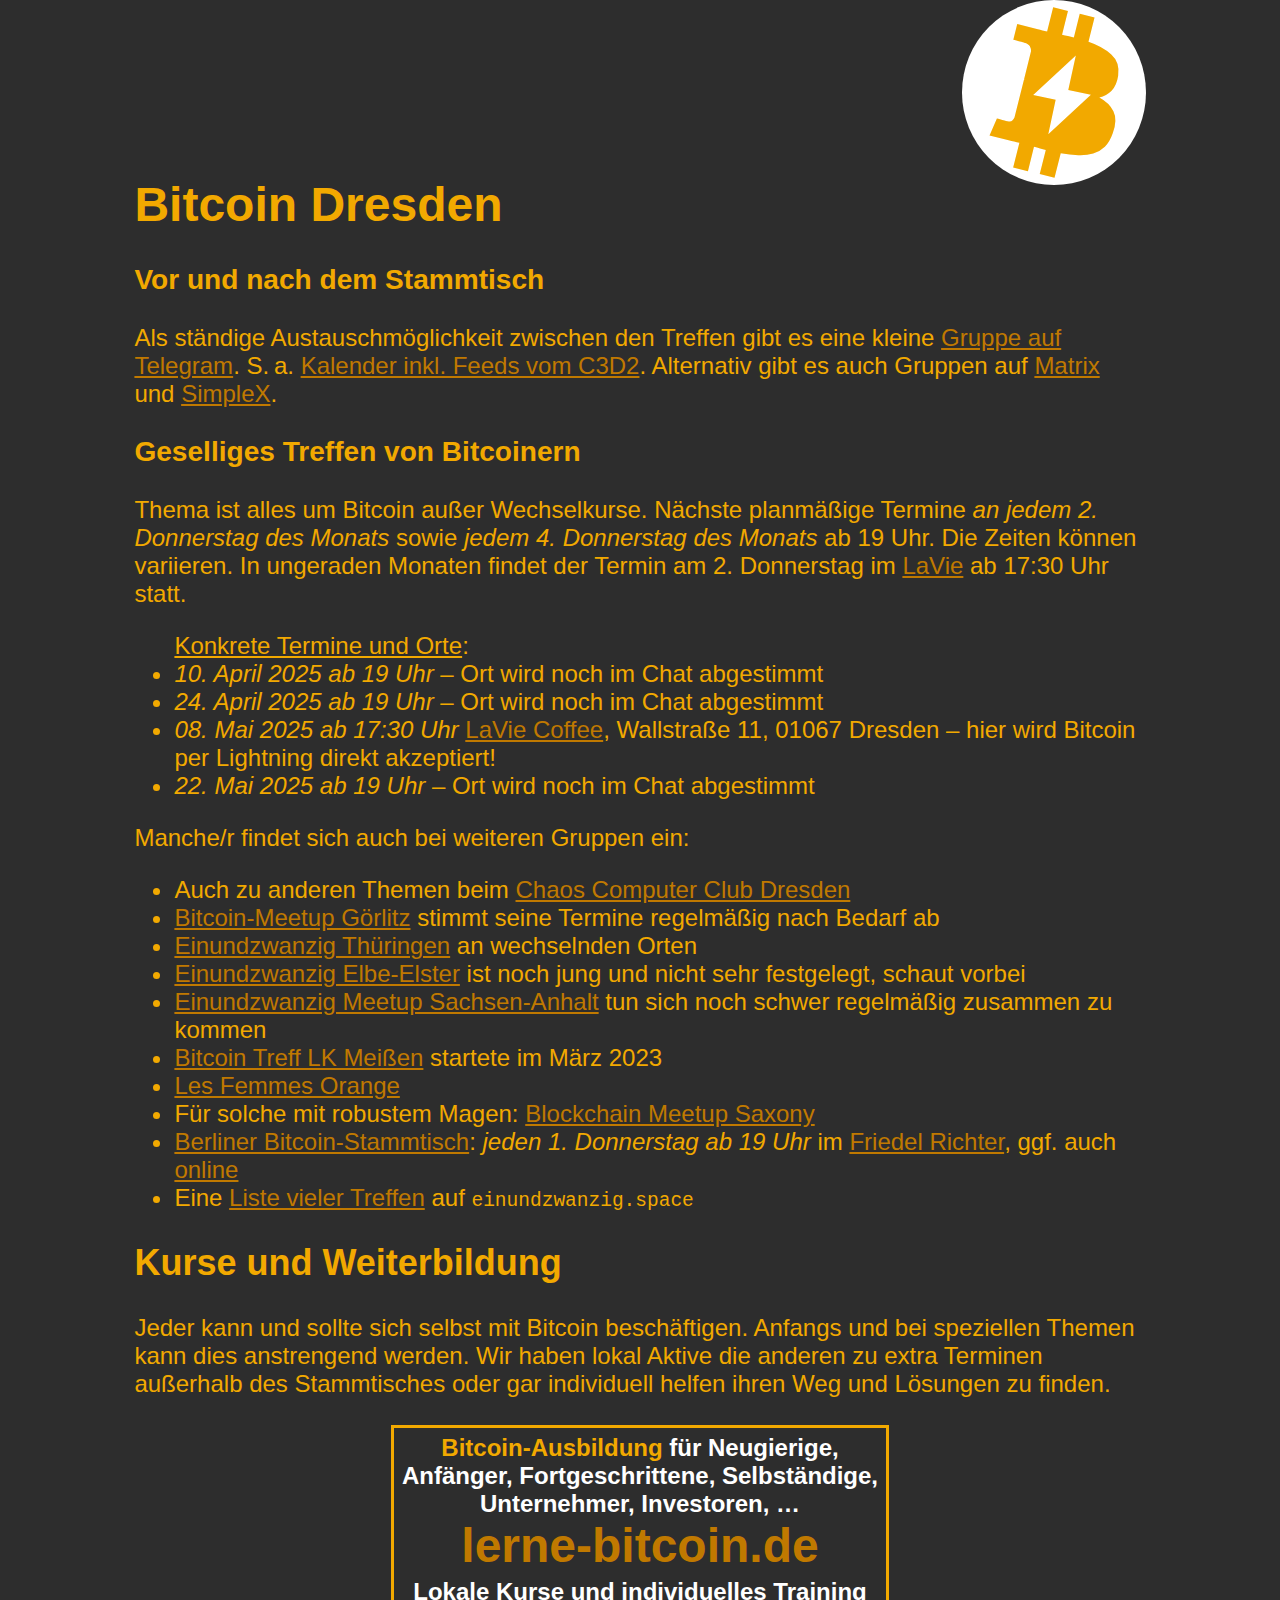
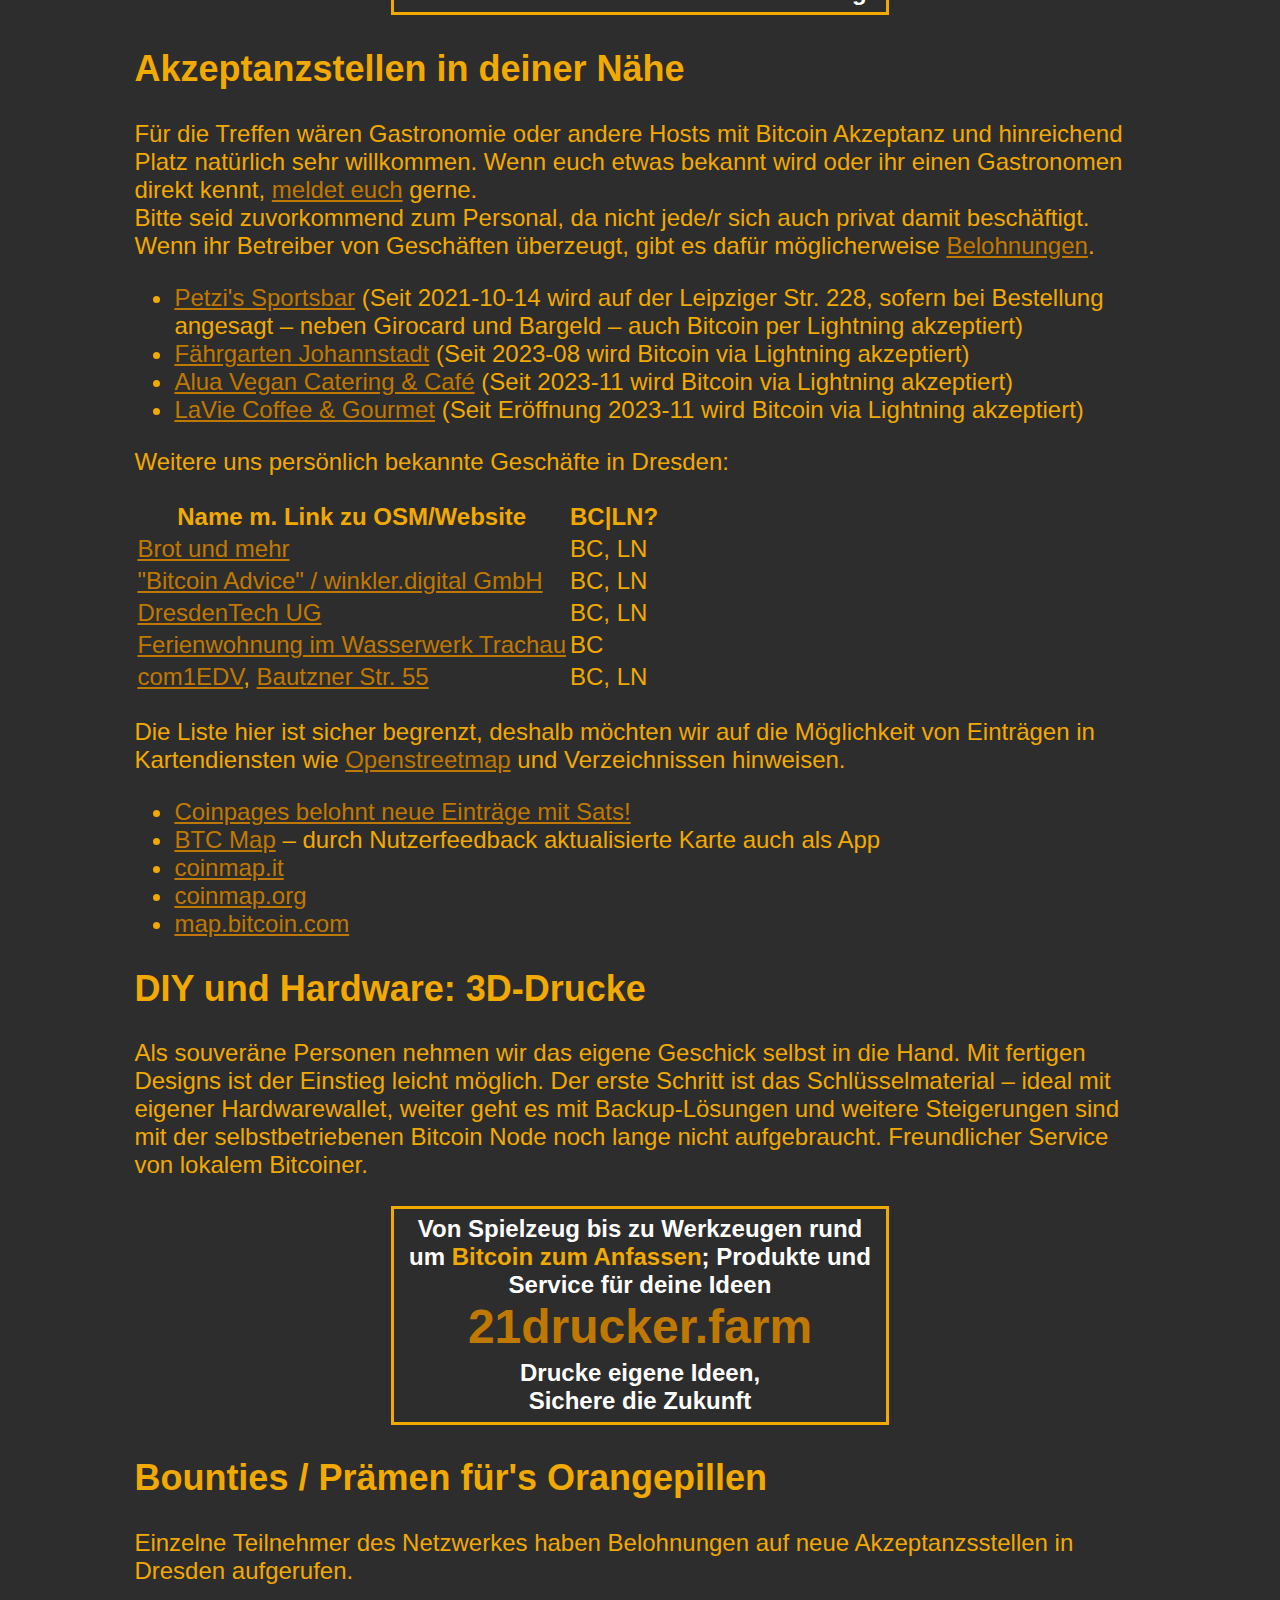
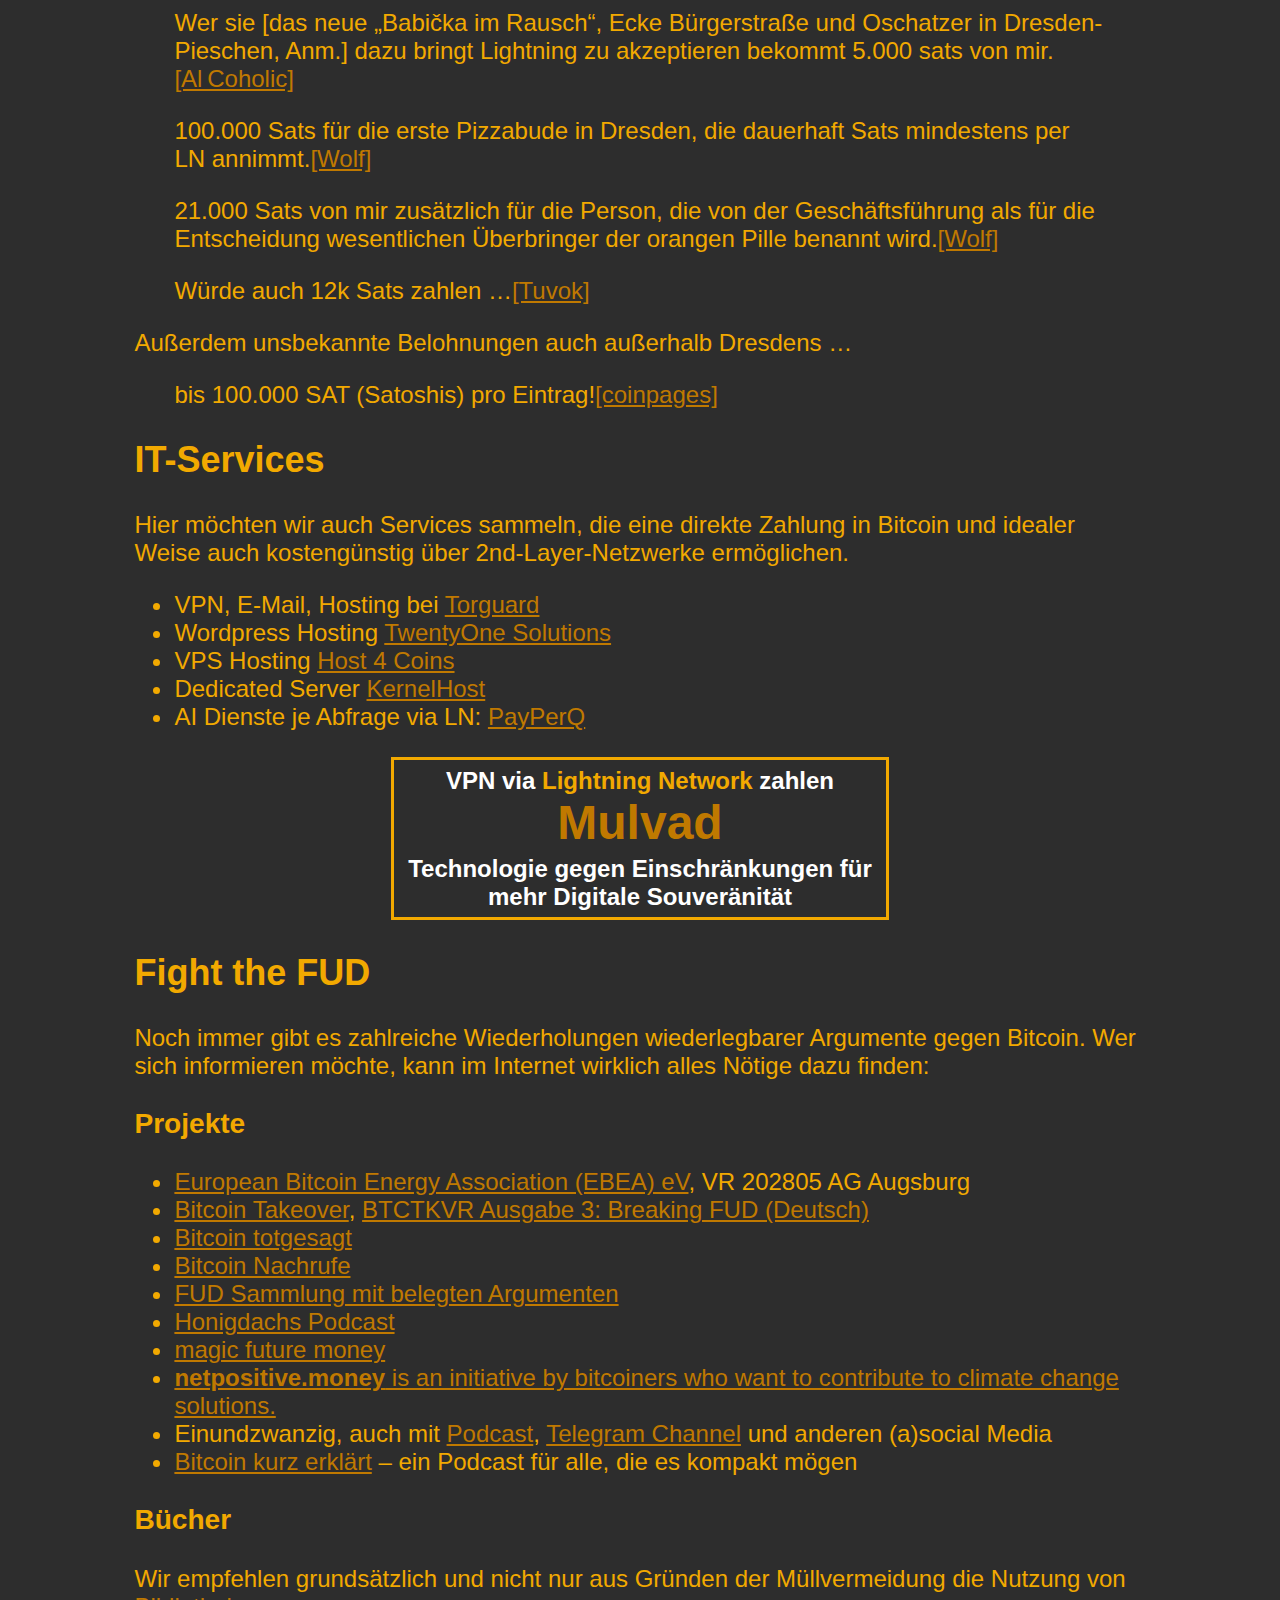
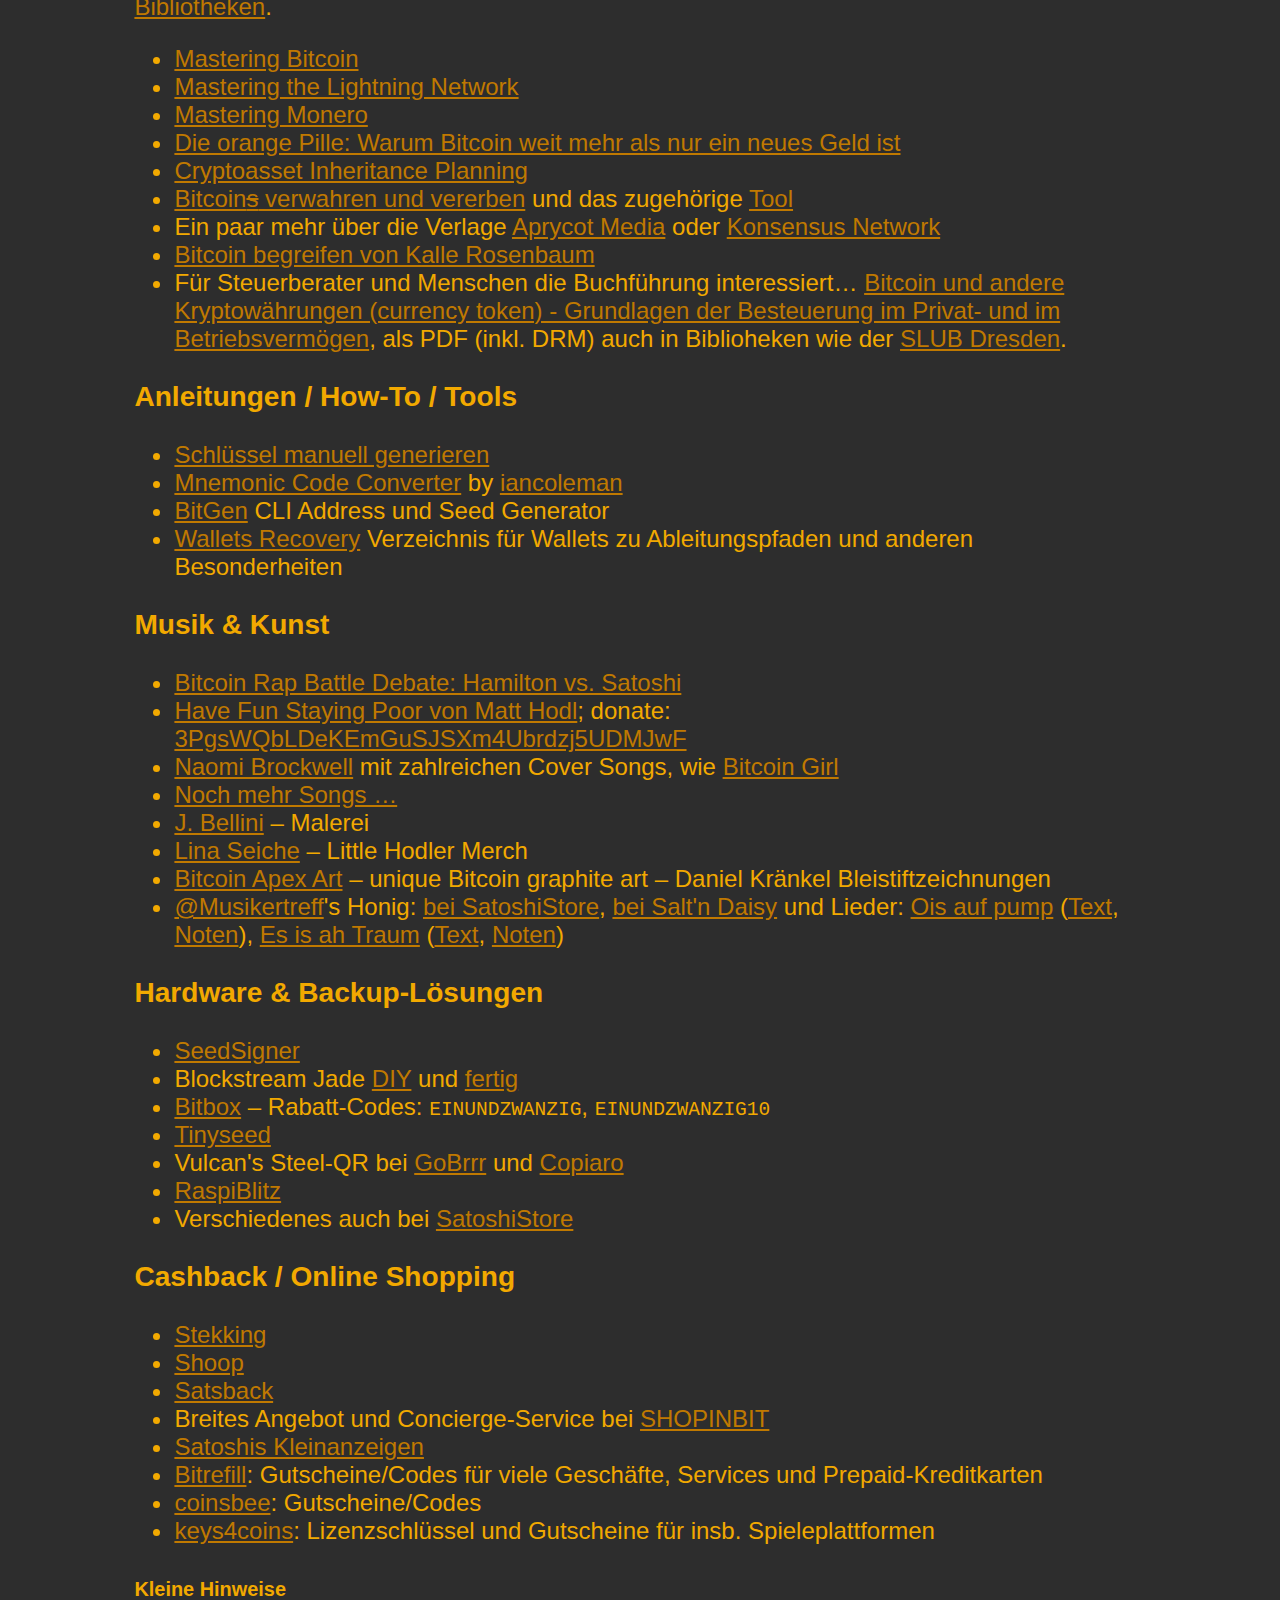
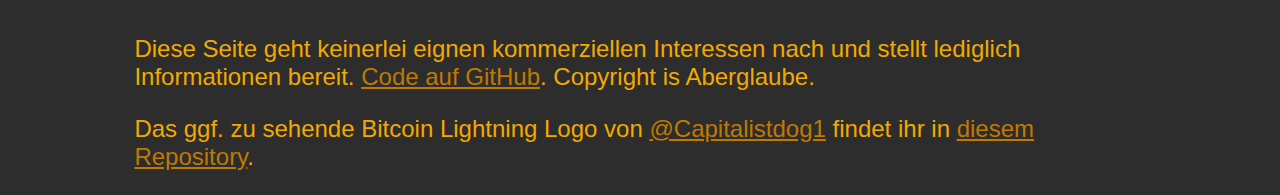
<file: index.html>
<!DOCTYPE html>
<html>
<head prefix="og: https://ogp.me/ns#"><title>Bitcoin Dresden</title>
	<meta charset="utf-8"/>
	<meta name="viewport" content="width=device-width,initial-scale=1.0"/>
	<meta name="robots" content="index"/>
	<meta property="og:type" content="website"/>
	<meta property="og:image" content="https://gitea.c3d2.de/xbtdd/graphics/raw/branch/main/round.svg"/>
	<meta property="og:URL" content="https://bitcoin-dresden.de/"/>
	<meta property="og:description" content="Erfahrungsaustausch zu Bitcoin in Dresden"/>
	<!-- no favicon --><link rel="icon" href="data:,">
	<meta name="lightning" content="lnurlp:spenden@bitcoin-dresden.de"/>
	<link rel="stylesheet" href="btc-styles.css">
	<style>
del, s { text-decoration: line-through; }
strong { font-weight: bold; }
body { font-family: sans-serif; }
body #wrap { margin: 0 auto; }
fieldset { border-color: black;}
@media only screen {
	body { background-color: #2d2d2d; color: #f2a900; }
	a:link, a:visited { color: #c07900; }
	a:hover,a:active { color: #4040f9; }
    div.kurs a:hover,div.kurs a:visited { color: #f2a900 !important;}
}
@media only screen and (max-width: 600px){
	body #wrap { font-size: 1.4em; }
}
@media only screen and (min-width: 768px){
	label { display:inline-block;width: 12ex; }
	body #wrap { font-size: 1.5em; width: 80%; }
}
time { font-style: italic; }
time.rrule { font-weight: bold; }
	</style>
<script type="module" src="./script/eventdate.js"></script>
</head><body><div id="wrap" class="container">
	<noscript>JavaScript ist deaktiviert, dadurch wird beispielsweise nicht das nächste Datum der Events berechnet, sondern bleibt allgemein beschrieben.</noscript>
	<div><span style="float: right;" class="icon-Bitcoin-Lightning-White-Gold-Rounded icon-7x"></span></div>
	<section>

		<h1 id="bitcoin-dresden">Bitcoin Dresden</h1>

		<h3 id="vor-und-nach-dem-stammtisch">Vor und nach dem Stammtisch</h3>
		<p>Als ständige Austauschmöglichkeit zwischen den Treffen gibt es eine kleine <a href="https://t.me/BitcoinDresden" target="_blank">Gruppe auf Telegram</a>. S. a. <a href="https://c3d2.de/calendar.html">Kalender inkl. Feeds vom C3D2</a>. Alternativ gibt es auch Gruppen auf <a href="https://matrix.to/#/#bitcoindresden:matrix.org">Matrix</a> und <a href="https://simplex.chat/contact#/?v=2-7&smp=smp%3A%2F%2Fh--vW7ZSkXPeOUpfxlFGgauQmXNFOzGoizak7Ult7cw%3D%40smp15.simplex.im%2FVo6bfiY0rb-2IYx6R6R9LtkObbKguF0L%23%2F%3Fv%3D1-3%26dh%3DMCowBQYDK2VuAyEAoCKFTHTCgEdnvpm4IMwhRW7yc6yG8xsYHNkMRvwC1xI%253D%26srv%3Doauu4bgijybyhczbnxtlggo6hiubahmeutaqineuyy23aojpih3dajad.onion&data=%7B%22type%22%3A%22group%22%2C%22groupLinkId%22%3A%22falnhSgdHLTcP_lsP9DD3Q%3D%3D%22%7D">SimpleX</a>.</p>

		<h3 id="lokale-treffen">Geselliges Treffen von Bitcoinern</h3>
<!--
		<p><strong>
			Das nächste Außerplanmäßige Treffen: <time datetime="">8. Dezember 2023 ab 17:00 Uhr im LaVie Coffee, Wallstraße 11, 01067 Dresden.</time>
		</strong></p>
-->
		<p>
		Thema ist alles um Bitcoin außer Wechselkurse.
		Nächste planmäßige Termine <span id="termin1"><time data-rrule="DTSTART=20221110T170000Z;FREQ=MONTHLY;BYDAY=2TH;BYHOUR=19;BYMINUTE=0;BYSECOND=0" datetime="">an jedem 2. Donnerstag des Monats</time></span>
		sowie <span id="termin2"><time data-rrule="DTSTART=20230727T170000Z;FREQ=MONTHLY;BYDAY=4TH;BYHOUR=19;BYMINUTE=0;BYSECOND=0" datetime="">jedem 4. Donnerstag des Monats</time></span>
		ab 19 Uhr.
		Die Zeiten können variieren.
		In ungeraden Monaten findet der Termin am 2. Donnerstag im <a href="https://laviecoffee.de/">LaVie</a> ab 17:30 Uhr statt.
		</p>
		<ul><u>Konkrete Termine und Orte</u>:
			<!--
			<li><time datetime="2022-04-28T19:00:00+01:00">Do, 2022-04-28 ab 19 Uhr</time>, Stammtisch in <a href="https://www.openstreetmap.org/node/9174513637" target="_blank">Petzi's Sportsbar</a> (inkl. Free WIFI, ggf. Zahlung per Bitcoin via Lightning an den Wirt)</li>
			<li><time datetime="2022-05-22">So, 2022-05-22 19:00</time>, Bitcoin Pizza Day. Wir treffen uns am Alaunplatz (Parkplatz für Food Trucks).</li>
			<li><time datetime="2022-07-21T18:00:00+01:00">21. Juli 2022 ab 18 Uhr</time> Zur Abwechslung mal beim Großen Garten im <a href="https://www.paul-rackwitz.de/">Biergarten Rachwitz</a>.</li>
			<li><time datetime="2022-11-10T18:00:00+01:00">10. November 2022 ab 19 Uhr</time> Zum ersten mal im <a href="https://www.openstreetmap.org/#map=19/51.06552/13.75709">Kelix</a> (Presseberichte: <a href="https://www.lust-auf-dresden.com/post/neuer%C3%B6ffnung-kelix-die-1-99-bar">1</a>, <a href="https://www.neustadt-ticker.de/186442/aktuell/zwei-neue-cafes-2">2</a>).</li>
			<li><time datetime="2023-05-22">22. Mai 2023 ab 19:00 Uhr</time>, <a href="https://shop.freiheit.org/#!/Veranstaltung/G8VKI">Buchbesprechung mit Ijoma Mangold</a> im <a href="https://www.openstreetmap.org/relation/5651" target="_blank">Deutschen Hygiene-Museum</a></li>
			<li><time datetime="2023-06-08">08. Juni 2023 ab 19:00 Uhr</time>, Vortrag zu Privacy im <a href="https://c3d2.de/space.html" target="_blank">Hackspace des Chaos Computer Club Dresden (C3D2)</a></li>
			<li><time datetime="2023-07-13T19:00:00+02:00">13. Juli 2023 ab 19 Uhr</time> Treffen im <a href="https://www.openstreetmap.org/#map=19/51.07721/13.71611&layers=N">Pälzer Stubb</a> des <a href="https://www.pfaelzer-weinkontor-dresden.de/die-weinstube-paelzer-stubb/">Pfälzer Weinkontors</a></li>
			<li><time datetime="2023-07-27T19:00:00+02:00">27. Juli 2023 ab 19 Uhr</time> in der <a href="https://www.saloppe.de/">Saloppe</a>, Brockhausstrasse 1, 01099 Dresden – vor 21:00 Uhr Eintritt frei!</li>
			<li><time datetime="2023-08-10T19:00:00+02:00">10. August 2023 ab 19 Uhr</time> im <a href="https://www.faehrgarten.de/">Fährgarten Johannstadt</a>, Käthe-Kollwitz-Ufer 23b, 01307 Dresden – hier wird Bitcoin per Lightning direkt akzeptiert!</li>
			<li><time datetime="2023-08-24T19:00:00+02:00">24. August 2023 ab 19 Uhr</time> im <a href="https://www.faehrgarten.de/">Fährgarten Johannstadt</a>, Käthe-Kollwitz-Ufer 23b, 01307 Dresden – hier wird Bitcoin per Lightning direkt akzeptiert!</li>
			<li><time datetime="2023-09-14T19:00:00+02:00">14. September 2023 ab 19 Uhr</time> <a href="https://www.faehrgarten.de/">Fährgarten Johannstadt</a>, Käthe-Kollwitz-Ufer 23b, 01307 Dresden – hier wird Bitcoin per Lightning direkt akzeptiert!</li>
			<li><time datetime="2023-09-28T19:00:00+02:00">28. September 2023 ab 19 Uhr</time> <a href="https://www.faehrgarten.de/">Fährgarten Johannstadt</a>, Käthe-Kollwitz-Ufer 23b, 01307 Dresden – hier wird Bitcoin per Lightning direkt akzeptiert!</li>
			<li><time datetime="2023-10-12T19:00:00+02:00">12. Oktober 2023 ab 19 Uhr</time> – Kneipentour, Start: <a href="https://www.openstreetmap.org/node/67354286">Bottoms Up, Martin-Luther-Straße 31</a>, Updates in Chat &amp; Pad</li>
			<li><time datetime="2023-10-26T19:00:00+02:00">26. Oktober 2023 ab 19 Uhr</time> <a href="https://www.faehrgarten.de/">Fährgarten Johannstadt</a>, Käthe-Kollwitz-Ufer 23b, 01307 Dresden – hier wird Bitcoin per Lightning direkt akzeptiert!</li>
			<li><time datetime="2023-11-09T19:00:00+01:00"> 9. November 2023 ab 19 Uhr</time> <a href="https://www.faehrgarten.de/">Fährgarten Johannstadt</a>, Käthe-Kollwitz-Ufer 23b, 01307 Dresden – hier wird Bitcoin per Lightning direkt akzeptiert!</li>
			<li><time datetime="2023-11-23T19:00:00+01:00">23. November 2023 ab 19 Uhr</time> <a href="https://www.faehrgarten.de/">Fährgarten Johannstadt</a>, Käthe-Kollwitz-Ufer 23b, 01307 Dresden – hier wird Bitcoin per Lightning direkt akzeptiert!</li>
			<li><time datetime="2023-12-08T17:00:00+01:00">8. Dezember 2023 17:00–20:00 Uhr</time> <a href="https://laviecoffee.de/">LaVie Coffee</a>, Wallstraße 11, 01067 Dresden – hier wird Bitcoin per Lightning direkt akzeptiert!</li>
			<li><time datetime="2023-12-14T19:00:00+01:00">14. Dezember 2023 ab 19 Uhr</time> <a href="https://www.faehrgarten.de/">Fährgarten Johannstadt</a>, Käthe-Kollwitz-Ufer 23b, 01307 Dresden – hier wird Bitcoin per Lightning direkt akzeptiert!</li>
			<li><time datetime="2023-12-28T16:00:00+01:00">28. Dezember 2023 ab 16 Uhr</time> <a href="https://www.alua.de/">Alua Café</a>, Schützenplatz 1, 01067 Dresden – hier wird Bitcoin per Lightning direkt akzeptiert!</li>
			<li><time datetime="2024-01-11T19:00:00+01:00">11. Januar 2024 ab 19 Uhr</time> <a href="https://www.faehrgarten.de/">Fährgarten Johannstadt</a>, Käthe-Kollwitz-Ufer 23b, 01307 Dresden – hier wird Bitcoin per Lightning direkt akzeptiert!</li>
			<li><time datetime="2024-01-25T19:00:00+01:00">25. Januar 2024 ab 19 Uhr</time> Vortrag zu Anrgiffsmöglichkeiten auf Bitcoin und Kosten im <a href="https://c3d2.de/space.html" target="_blank">Hackspace des Chaos Computer Club Dresden (C3D2)</a></li>
			<li><time datetime="2024-02-08T19:00:00+01:00">8. Februar 2024 ab 19 Uhr</time> Vortrag zu Seedmanagement und Privatsphäre im <a href="https://c3d2.de/space.html" target="_blank">Hackspace des Chaos Computer Club Dresden (C3D2)</a></li>
			<li><time datetime="2024-02-22T19:00:00+01:00">22. Februar 2024 18:00–20:00 Uhr</time> <a href="https://laviecoffee.de/">LaVie Coffee</a>, Wallstraße 11, 01067 Dresden – hier wird Bitcoin per Lightning direkt akzeptiert!</li>
			<li><time datetime="2024-03-14T19:30:00+01:00">14. März 2024 ab 19:30 Uhr</time>  <a href="https://www.faehrgarten.de/">Fährgarten Johannstadt</a>, Käthe-Kollwitz-Ufer 23b, 01307 Dresden – hier wird Bitcoin per Lightning direkt akzeptiert!</li>
			<li><time datetime="2024-03-28T19:00:00+01:00">28. März 2024 ab 19 Uhr</time> <a href="https://www.faehrgarten.de/">Fährgarten Johannstadt</a>, Käthe-Kollwitz-Ufer 23b, 01307 Dresden – hier wird Bitcoin per Lightning direkt akzeptiert!</li>
			<li><time datetime="2024-04-11T19:00:00+02:00">11. April 2024 ab 19 Uhr</time> <a href="https://www.faehrgarten.de/">Fährgarten Johannstadt</a>, Käthe-Kollwitz-Ufer 23b, 01307 Dresden – hier wird Bitcoin per Lightning direkt akzeptiert!</li>
			<li><time datetime="2024-04-20">~20. April 2024 Halving Party</time> <a href="https://www.faehrgarten.de/">Fährgarten Johannstadt</a>, Käthe-Kollwitz-Ufer 23b, 01307 Dresden – hier wird Bitcoin per Lightning direkt akzeptiert!</li>
			<li><time datetime="2024-04-25T19:00:00+02:00">25. April 2024 ab 19 Uhr</time> <a href="https://www.faehrgarten.de/">Fährgarten Johannstadt</a>, Käthe-Kollwitz-Ufer 23b, 01307 Dresden – hier wird Bitcoin per Lightning direkt akzeptiert!</li>
			<li><time datetime="2024-05-09T14:00:00+02:00">9. Mai 2024 ab 14 Uhr</time> <a href="https://www.faehrgarten.de/">Fährgarten Johannstadt</a>, Käthe-Kollwitz-Ufer 23b, 01307 Dresden – hier wird Bitcoin per Lightning direkt akzeptiert!</li>
			<li><time datetime="2024-05-23T19:00:00+02:00">23. Mai 2024 ab 19 Uhr</time> <a href="https://www.faehrgarten.de/">Fährgarten Johannstadt</a>, Käthe-Kollwitz-Ufer 23b, 01307 Dresden – hier wird Bitcoin per Lightning direkt akzeptiert!</li>
			<li><time datetime="2024-06-13T19:00:00+02:00">13. Juni 2024 ab 19 Uhr</time>  <a href="https://www.faehrgarten.de/">Fährgarten Johannstadt</a>, Käthe-Kollwitz-Ufer 23b, 01307 Dresden – hier wird Bitcoin per Lightning direkt akzeptiert!</li>
			<li><time datetime="2024-06-27T17:20:00+02:00">27. Juni 2024 ab 17:20 Uhr</time>  <a href="https://laviecoffee.de/">LaVie Coffee</a>, Wallstraße 11, 01067 Dresden – hier wird Bitcoin per Lightning direkt akzeptiert!</li>
			<li><time datetime="2024-07-11T19:00:00+02:00">11. Juli 2024 ab 19 Uhr</time> <a href="https://www.faehrgarten.de/">Fährgarten Johannstadt</a>, Käthe-Kollwitz-Ufer 23b, 01307 Dresden – hier wird Bitcoin per Lightning direkt akzeptiert!</li>
			<li><time datetime="2024-07-25T19:00:00+02:00">25. Juli 2024 ab 19 Uhr</time> <a href="https://www.faehrgarten.de/">Fährgarten Johannstadt</a>, Käthe-Kollwitz-Ufer 23b, 01307 Dresden – hier wird Bitcoin per Lightning direkt akzeptiert!</li>
			<li><time datetime="2024-08-08T19:00:00+02:00">8. August 2024 ab 19 Uhr</time> <a href="https://www.faehrgarten.de/">Fährgarten Johannstadt</a>, Käthe-Kollwitz-Ufer 23b, 01307 Dresden – hier wird Bitcoin per Lightning direkt akzeptiert!</li>
			<li><time datetime="2024-08-22T19:00:00+02:00">22. August 2024 ab 19 Uhr</time> <a href="https://www.faehrgarten.de/">Fährgarten Johannstadt</a>, Käthe-Kollwitz-Ufer 23b, 01307 Dresden – hier wird Bitcoin per Lightning direkt akzeptiert!</li>
			<li><time datetime="2024-09-12T17:30:00+02:00">12. September 2024 ab 17:30 Uhr</time> <a href="https://laviecoffee.de/">LaVie Coffee</a>, Wallstraße 11, 01067 Dresden – hier wird Bitcoin per Lightning direkt akzeptiert!</li>
			<li><time datetime="2024-09-26T17:30:00+02:00">26. September 2024 ab 19 Uhr</time> <a href="https://laviecoffee.de/">LaVie Coffee</a>, Wallstraße 11, 01067 Dresden – hier wird Bitcoin per Lightning direkt akzeptiert!</li>
			<li><time datetime="2024-10-10T19:00:00+02:00">10. Oktober 2024 ab 19 Uhr</time> <a href="https://www.faehrgarten.de/">Fährgarten Johannstadt</a>, Käthe-Kollwitz-Ufer 23b, 01307 Dresden – hier wird Bitcoin per Lightning direkt akzeptiert!</li>
			<li><time datetime="2024-10-24T19:00:00+02:00">24. Oktober 2024 ab 19 Uhr</time> <a href="https://www.faehrgarten.de/">Fährgarten Johannstadt</a>, Käthe-Kollwitz-Ufer 23b, 01307 Dresden – hier wird Bitcoin per Lightning direkt akzeptiert!</li>
			<li><time datetime="2024-11-14T17:30:00+01:00">14. November 2024 ab 17:30 Uhr</time> <a href="https://laviecoffee.de/">LaVie Coffee</a>, Wallstraße 11, 01067 Dresden – hier wird Bitcoin per Lightning direkt akzeptiert!</li>
			<li><time datetime="2024-11-28T19:00:00+01:00">28. November 2024 ab 19 Uhr</time> <a href="https://www.faehrgarten.de/">Fährgarten Johannstadt</a>, Käthe-Kollwitz-Ufer 23b, 01307 Dresden – hier wird Bitcoin per Lightning direkt akzeptiert!</li>
			<li><time datetime="2024-12-12T19:00:00+01:00">12. Dezember 2024 ab 19 Uhr</time> Vortrag zum Orangepilling im <a href="https://c3d2.de/space.html" target="_blank">Hackspace des Chaos Computer Club Dresden (C3D2)</a></li>
			<li><time datetime="2024-12-19T19:00:00+01:00">19. Dezember 2024 ab 19 Uhr</time> <a href="https://www.faehrgarten.de/">Fährgarten Johannstadt</a>, Käthe-Kollwitz-Ufer 23b, 01307 Dresden – hier wird Bitcoin per Lightning direkt akzeptiert!</li>
			<li><time datetime="2025-01-09T17:30:00+01:00">09. Januar 2025 ab 17:30 Uhr</time> <a href="https://laviecoffee.de/">LaVie Coffee</a>, Wallstraße 11, 01067 Dresden – hier wird Bitcoin per Lightning direkt akzeptiert!</li>
			<li><time datetime="2025-01-23T19:00:00+01:00">23. Januar 2025 ab 19 Uhr</time> <a href="https://www.faehrgarten.de/">Fährgarten Johannstadt</a>, Käthe-Kollwitz-Ufer 23b, 01307 Dresden – hier wird Bitcoin per Lightning direkt akzeptiert!</li>
			<li><time datetime="2025-02-13T19:00:00+01:00">13. Februar 2025 ab 19 Uhr</time> <a href="https://www.faehrgarten.de/">Fährgarten Johannstadt</a>, Käthe-Kollwitz-Ufer 23b, 01307 Dresden – hier wird Bitcoin per Lightning direkt akzeptiert!</li>
			<li><time datetime="2025-02-27T19:00:00+01:00">27. Februar 2025 ab 19 Uhr</time> <a href="https://www.faehrgarten.de/">Fährgarten Johannstadt</a>, Käthe-Kollwitz-Ufer 23b, 01307 Dresden – hier wird Bitcoin per Lightning direkt akzeptiert!</li>
			<li><time datetime="2025-02-28T19:00:00+01:00">28. Februar 2025 ab 19 Uhr</time> Vortrag zu Transaktionen auf Bitcoin und Einflussfaktoren im <a href="https://c3d2.de/space.html" target="_blank">Hackspace des Chaos Computer Club Dresden (C3D2)</a></li>
			<li><time datetime="2025-03-13T17:30:00+01:00">13. März 2025 ab 17:30 Uhr</time> <a href="https://laviecoffee.de/">LaVie Coffee</a>, Wallstraße 11, 01067 Dresden – hier wird Bitcoin per Lightning direkt akzeptiert!</li>
			<li><time datetime="2025-03-27T19:00:00+01:00">27. März 2025 ab 19 Uhr</time> <a href="https://www.faehrgarten.de/">Fährgarten Johannstadt</a>, Käthe-Kollwitz-Ufer 23b, 01307 Dresden – hier wird Bitcoin per Lightning direkt akzeptiert!</li>
-->
			<li><time datetime="2025-04-10T19:00:00+01:00">10. April 2025 ab 19 Uhr</time> – Ort wird noch im Chat abgestimmt</li>
			<li><time datetime="2025-04-24T19:00:00+01:00">24. April 2025 ab 19 Uhr</time> – Ort wird noch im Chat abgestimmt</li>
			<li><time datetime="2025-05-08T17:30:00+01:00">08. Mai 2025 ab 17:30 Uhr</time> <a href="https://laviecoffee.de/">LaVie Coffee</a>, Wallstraße 11, 01067 Dresden – hier wird Bitcoin per Lightning direkt akzeptiert!</li>
			<li><time datetime="2025-05-22T19:00:00+01:00">22. Mai 2025 ab 19 Uhr</time> – Ort wird noch im Chat abgestimmt</li>
<!--
			<li><time datetime="2025-06-12T19:00:00+01:00">12. Juni 2025 ab 19 Uhr</time> – Ort wird noch im Chat abgestimmt</li>
			<li><time datetime="2025-06-26T19:00:00+01:00">26. Juni 2025 ab 19 Uhr</time> – Ort wird noch im Chat abgestimmt</li>
			<li><time datetime="2025-07-10T19:00:00+01:00">10. Juli 2025 ab 19 Uhr</time> <a href="https://laviecoffee.de/">LaVie Coffee</a>, Wallstraße 11, 01067 Dresden – hier wird Bitcoin per Lightning direkt akzeptiert!</li>
			<li><time datetime="2025-07-24T19:00:00+01:00">24. Juli 2025 ab 19 Uhr</time> – Ort wird noch im Chat abgestimmt</li>
			<li><time datetime="2025-08-14T19:00:00+01:00">14. August 2025 ab 19 Uhr</time> – Ort wird noch im Chat abgestimmt</li>
			<li><time datetime="2025-08-28T19:00:00+01:00">28. August 2025 ab 19 Uhr</time> – Ort wird noch im Chat abgestimmt</li>

			<li><time datetime="2025-09-11T19:00:00+01:00">11. September 2025 ab 19 Uhr</time> <a href="https://laviecoffee.de/">LaVie Coffee</a>, Wallstraße 11, 01067 Dresden – hier wird Bitcoin per Lightning direkt akzeptiert!</li>
			<li><time datetime="2025-09-25T19:00:00+01:00">25. September 2025 ab 19 Uhr</time> – Ort wird noch im Chat abgestimmt</li>
			<li><time datetime="2025-10-13T19:00:00+01:00">13. Oktober 2025 ab 19 Uhr</time> – Ort wird noch im Chat abgestimmt</li>
			<li><time datetime="2025-10-27T19:00:00+01:00">27. Oktober 2025 ab 19 Uhr</time> – Ort wird noch im Chat abgestimmt</li>

			<li><time datetime="2025-11-13T19:00:00+01:00">13. Novemver 2025 ab 19 Uhr</time> <a href="https://laviecoffee.de/">LaVie Coffee</a>, Wallstraße 11, 01067 Dresden – hier wird Bitcoin per Lightning direkt akzeptiert!</li>
			<li><time datetime="2025-11-27T19:00:00+01:00">27. Novemver 2025 ab 19 Uhr</time> – Ort wird noch im Chat abgestimmt</li>
			<li><time datetime="2025-12-11T19:00:00+01:00">11. Dezember 2025 ab 19 Uhr</time> – Ort wird noch im Chat abgestimmt</li>
			<li><time datetime="2025-12-18T19:00:00+01:00">18. Dezember 2025 ab 19 Uhr</time> – Ort wird noch im Chat abgestimmt</li>
			-->
		</ul>
		
		<p>Manche/r findet sich auch bei weiteren Gruppen ein:</p>
		<ul>
			<li>Auch zu anderen Themen beim <a href="https://c3d2.de/space.html" target="_blank">Chaos Computer Club Dresden</a></li>
<!--			<li><a href="https://t.me/bitcoin_meetup_leipzig" target="_blank">Bitcoin Leipzig</a> (<a href="https://www.meetup.com/de-DE/Leipziger-Bitcoin-Stammtisch/">Meetup.com</a>) <time data-rrule="DTSTART=20131017T190000Z;FREQ=MONTHLY;BYDAY=3TH;BYHOUR=19;BYMINUTE=0;BYSECOND=0" datetime="">jeweils monatlich am 3. Donnerstag ab 19 Uhr</time> im <a href="https://www.openstreetmap.org/node/3955657883" target="_blank">Café Uptown</a> (gelegentlich konnte auch mit Bitcoin gezahlt werden), eine häufige Rückfall-Location ist das benachbarte Soltmann (Riemannstraße 40, 04107 Leipzig) und der <em>Bitcoin Themenabend</em>  data-rrule="DTSTART=20171101T190000Z;FREQ=MONTHLY;BYDAY=1WE;BYHOUR=19;BYMINUTE=0;BYSECOND=0" <time datetime="">jeden 1. Mittwoch ab 19 Uhr</time> im <a href="https://dezentrale.space/" target="_blank">Hackspace dezentrale</a> ist leider lange ausgeblieben</li><!-- https://bitcointalk.org/index.php?topic=308377.0 , https://bitcointalk.org/index.php?topic=2335694.0  -->
			<li><a href="https://t.me/BitcoinGoerlitz">Bitcoin-Meetup Görlitz</a> stimmt seine Termine regelmäßig nach Bedarf ab</li>
			<li><a href="https://t.me/einundzwanzigthueringen">Einundzwanzig Thüringen</a> an wechselnden Orten</li>
			<li><a href="https://t.me/Einundzwanzig_EE">Einundzwanzig Elbe-Elster</a> ist noch jung und nicht sehr festgelegt, schaut vorbei</li>
			<li><a href="https://t.me/Meetup21SA">Einundzwanzig Meetup Sachsen-Anhalt</a> tun sich noch schwer regelmäßig zusammen zu kommen</li>
			<li><a href="https://t.me/BitcoinMeissen">Bitcoin Treff LK Meißen</a> startete im März 2023</li>
			<li><a href="https://www.lesfemmesorange.work/">Les Femmes Orange</a></li>

			<li>Für solche mit robustem Magen: <a href="https://www.meetup.com/de-DE/BlockchainMeetupSaxony/" target="_blank">Blockchain Meetup Saxony</a></li>
			<li><a href="https://www.meetup.com/de-DE/Bitcoin-Lab-Berlin/events/tmxjlsydcfbfb/" target="_blank">Berliner Bitcoin-Stammtisch</a>: <time data-rrule="DTSTART=20110714T190000Z;FREQ=MONTHLY;BYDAY=1WE;BYHOUR=19;BYMINUTE=0;BYSECOND=0" datetime="">jeden 1. Donnerstag ab 19 Uhr</time> im <a href="https://www.friedelrichter.de/" target="_blank">Friedel Richter</a>, ggf. auch <a href="https://meet.fulmo.org/BitcoinStammtischBerlin" target="_blank">online</a></li>
<!--
			<li>Weitere Orte mit regelmäßgen Treffen auf der <a href="https://coinspondent.de/regelmaessige-bitcoin-treffen/" target="_blank">Liste des Coinspondent</a></li>
-->
			<li>Eine <a href="https://einundzwanzig.space/meetups/">Liste vieler Treffen</a> auf <code>einundzwanzig.space</code></li>
		</ul>
	</section>
	<section>
		<h2 id="bildung">Kurse und Weiterbildung</h2>
		<p>Jeder kann und sollte sich selbst mit Bitcoin beschäftigen. Anfangs und bei speziellen Themen kann dies anstrengend werden. Wir haben lokal Aktive die anderen zu extra Terminen außerhalb des Stammtisches oder gar individuell helfen ihren Weg und Lösungen zu finden.</p>
		<div class="center">
		<div class="kurs">
			<span class="orange">Bitcoin-Ausbildung</span> für Neugierige, Anfänger, Fortgeschrittene, Selbständige, Unternehmer, Investoren,&nbsp;…
			<div><a href="https://lerne-bitcoin.de/" target="_blank" class="orange">lerne-bitcoin.de</a></div>
			Lokale Kurse und individuelles Training
		</div>
		</div>
		<div style="clear:both;"/>
	</section>
	<section>

		<h2 id="akzeptanzstellen-in-deiner-naehe">Akzeptanzstellen in deiner Nähe</h2>
		<p>Für die Treffen wären Gastronomie oder andere Hosts mit Bitcoin Akzeptanz und hinreichend Platz natürlich sehr willkommen. Wenn euch etwas bekannt wird oder ihr einen Gastronomen direkt kennt, <a href="kontakt.html">meldet euch</a> gerne.<br/>
		Bitte seid zuvorkommend zum Personal, da nicht jede/r sich auch privat damit beschäftigt. Wenn ihr Betreiber von Geschäften überzeugt, gibt es dafür möglicherweise <a href="#bounties">Belohnungen</a>.</p>
		<ul>
			<li><a href="https://www.openstreetmap.org/node/9174513637" target="_blank">Petzi's Sportsbar</a> (Seit 2021-10-14 wird auf der Leipziger Str. 228, sofern bei Bestellung angesagt – neben Girocard und Bargeld – auch Bitcoin per Lightning akzeptiert)</li>
			<li><a href="https://www.faehrgarten.de/" target="_blank">Fährgarten Johannstadt</a> (Seit 2023-08 wird Bitcoin via Lightning akzeptiert)</li>
			<li><a href="https://www.alua.de/" target="_blank">Alua Vegan Catering &amp; Café</a> (Seit 2023-11 wird Bitcoin via Lightning akzeptiert)</li>
			<li><a href="https://laviecoffee.de/" target="_blank">LaVie Coffee &amp; Gourmet</a> (Seit Eröffnung 2023-11 wird Bitcoin via Lightning akzeptiert)</li>
		</ul>
		<p>Weitere uns persönlich bekannte Geschäfte in Dresden:</p>
		<table>
			<tr>
				<th>Name m. Link zu OSM/Website</th>
				<th>BC|LN?</th>
			</tr>
			<tr>
				<td><a href="https://www.openstreetmap.org/#map=19/51.06360/13.82222" target="_blank">Brot und mehr</a></td>
				<td>BC, LN</td>
			</tr>
			<tr>
				<td><a href="https://www.bitcoin-advice.de/" target="_blank">"Bitcoin Advice" / winkler.digital GmbH</a></td>
				<td>BC, LN</td>
			</tr>
			<tr>
				<td><a href="https://dresdentech.de/" target="_blank">DresdenTech UG</a></td>
				<td>BC, LN</td>
			</tr>
			<!--tr>
				<td><a href="https://www.openstreetmap.org/#map=19/51.05979/13.74260" target="_blank">Sokrates</a></td>
				<td>BC</td>
			</tr-->
			<tr>
				<td><a href="https://www.openstreetmap.org/#map=19/51.09542/13.71100" target="_blank">Ferienwohnung im Wasserwerk Trachau</a></td>
				<td>BC</td>
			</tr>
			<tr>
				<td><a href="https://com1edv.de/" target="_blank">com1EDV</a>, <a href="https://www.openstreetmap.org/#map=19/51.063301/13.756426">Bautzner Str. 55</a></td>
				<td>BC, LN</td>
			</tr>
			<!--
			<tr>
				<td><a href="" target="_blank"></a></td>
				<td></td>
			</tr>
			-->
		</table>
		<p>Die Liste hier ist sicher begrenzt, deshalb möchten wir auf die Möglichkeit von Einträgen in Kartendiensten wie <a href="https://wiki.openstreetmap.org/wiki/Bitcoin" target="_blank">Openstreetmap</a> und Verzeichnissen hinweisen.
		</p>
		<ul>
			<li><a href="https://coinpages.io/" target="_blank">Coinpages belohnt neue Einträge mit Sats!</a></li>
			<li><a href="https://btcmap.org/">BTC Map</a> – durch Nutzerfeedback aktualisierte Karte auch als App</li>
			<li><a href="https://www.coinmap.it/#13/51.0711/13.7472" target="_blank">coinmap.it</a></li>
			<li><a href="https://coinmap.org/" target="_blank">coinmap.org</a></li>
			<li><a href="https://map.bitcoin.com/" target="_blank">map.bitcoin.com</a></li>
		</ul>
	</section>
	<section>
		<h2 id="diy">DIY und Hardware: 3D-Drucke</h2>
		<p>Als souveräne Personen nehmen wir das eigene Geschick selbst in die Hand. Mit fertigen Designs  ist der Einstieg leicht möglich. Der erste Schritt ist das Schlüsselmaterial – ideal mit eigener Hardwarewallet, weiter geht es mit Backup-Lösungen und weitere Steigerungen sind mit der selbstbetriebenen Bitcoin Node noch lange nicht aufgebraucht. Freundlicher Service von lokalem Bitcoiner.</p>
		<div class="center">
		<div class="kurs">
			Von Spielzeug bis zu Werkzeugen rund um <span class="orange">Bitcoin zum Anfassen</span>; Produkte und Service für deine Ideen 
			<div><a href="https://21drucker.farm/" target="_blank" class="orange">21drucker.farm</a></div>
			Drucke eigene Ideen,<br/>Sichere die Zukunft
		</div>
		</div>
		<div style="clear:both;"/>
	</section>
	<section>
		<h2 id="bounties">Bounties / Prämen für's Orangepillen</h2>
		<p>Einzelne Teilnehmer des Netzwerkes haben Belohnungen auf neue Akzeptanzsstellen in Dresden aufgerufen.</p>
		<blockquote>Wer sie [das neue „Babička im Rausch“, Ecke Bürgerstraße und Oschatzer in Dresden-Pieschen, Anm.] dazu bringt Lightning zu akzeptieren bekommt 5.000 sats von mir.<a href="https://t.me/BitcoinDresden/15844">[Al Coholic]</a></blockquote>
		<blockquote>100.000 Sats für die erste Pizzabude in Dresden, die dauerhaft Sats mindestens per LN annimmt.<a href="https://t.me/BitcoinDresden/15869">[Wolf]</a></blockquote>
		<blockquote>21.000 Sats von mir zusätzlich für die Person, die von der Geschäftsführung als für die Entscheidung wesentlichen Überbringer der orangen Pille benannt wird.<a href="https://t.me/BitcoinDresden/15844">[Wolf]</a></blockquote>
		<blockquote>Würde auch 12k Sats zahlen …<a href="https://t.me/BitcoinDresden/15846">[Tuvok]</a></blockquote>
		<p>Außerdem unsbekannte Belohnungen auch außerhalb Dresdens …</p>
		<blockquote>bis 100.000 SAT (Satoshis) pro Eintrag!<a href="https://coinpages.io/coinpages-bitcoin-scout/">[coinpages]</a></blockquote>
	</section>

	<section>
		<h2 id="it">IT-Services</h2>
		<p>Hier möchten wir auch Services sammeln, die eine direkte Zahlung in Bitcoin und idealer Weise auch kostengünstig über 2nd-Layer-Netzwerke ermöglichen.</p>
		<ul>
		<li>VPN, E-Mail, Hosting bei <a href="https://torguard.net/">Torguard</a></li>
		<li>Wordpress Hosting <a href="https://twentyonesolutions.com/">TwentyOne Solutions</a></li>
		<li>VPS Hosting <a href="https://host4coins.net/">Host 4 Coins</a></li>
		<li>Dedicated Server <a href="https://www.kernelhost.com/">KernelHost</a></li>
		<li>AI Dienste je Abfrage via LN: <a href="https://ppq.ai/">PayPerQ</a></li>
		</ul>
		<div class="center">
		<div class="kurs">
			VPN via <span class="orange">Lightning Network</span> zahlen
			<div><a href="https://mullvad.net/" target="_blank" class="orange">Mulvad</a></div>
			Technologie gegen Einschränkungen für mehr Digitale Souveränität
		</div>
		</div>
		<div style="clear:both;"/>
	</section>

	<section>
		<h2 id="fight-the-fud">Fight the FUD</h2>
		<p>Noch immer gibt es zahlreiche Wiederholungen wiederlegbarer Argumente gegen Bitcoin. Wer sich informieren möchte, kann im Internet wirklich alles Nötige dazu finden:</p>

		<h3 id="projekte">Projekte</h3>
		<ul>
			<li><a href="https://ebea.work/resources/research/">European Bitcoin Energy Association (EBEA) eV</a>, VR 202805 AG Augsburg</li>
			<li><a href="https://bitcoin-takeover.com">Bitcoin Takeover</a>, <a href="https://bitcoin-takeover.com/wp-content/uploads/2023/07/BTCTKVR-3-complete-DEUTSCH0.2-3.pdf">BTCTKVR Ausgabe 3: Breaking FUD (Deutsch)</a></li>
			<li><a href="https://www.bitcoinisdead.org/" target="_blank">Bitcoin totgesagt</a></li>
			<li><a href="https://99bitcoins.com/category/bitcoin-obituaries/" target="_blank">Bitcoin Nachrufe</a></li>
			<li><a href="https://endthefud.org/" target="_blank">FUD Sammlung mit belegten Argumenten</a></li>
			<li><a href="https://coinspondent.de/honigdachs-der-bitcoin-podcast-aus-leipzig/" target="_blank">Honigdachs Podcast</a></li>
			<li><a href="https://magicfuturemoney.de/" target="_blank">magic future money</a></li>
			<li><a href="https://netpositive.money/" target="_blank"><strong>netpositive.money</strong> is an initiative by bitcoiners who want to contribute to climate change solutions.</a></li>
			<li>Einundzwanzig, auch mit <a href="https://einundzwanzig.space/podcast/">Podcast</a>, <a href="https://t.me/einundzwanzigpodcast">Telegram Channel</a> und anderen (a)social Media</li>
			<li><a href="https://podcastindex.org/podcast/6727342">Bitcoin kurz erklärt</a> – ein Podcast für alle, die es kompakt mögen</li>
		</ul>

		<h3 id="buecher">Bücher</h3>
		<p>Wir empfehlen grundsätzlich und nicht nur aus Gründen der Müllvermeidung die Nutzung von <a href="https://wiki.c3d2.de/Bibliotheken_online">Bibliotheken</a>.</p>
		<ul>
			<li><a href="https://github.com/bitcoinbook/bitcoinbook" target="_blank">Mastering Bitcoin</a></li>
			<li><a href="https://github.com/lnbook/lnbook" target="_blank">Mastering the Lightning Network</a></li>
			<li><a href="https://github.com/monerobook/monerobook/" target="_blank">Mastering Monero</a></li>
			<li><a href="https://isbn.de/titel/suche/die+orange+pille+Warum+Bitcoin+weit+mehr+als+nur+ein+neues+Geld+ist">Die orange Pille: Warum Bitcoin weit mehr als nur ein neues Geld ist</a></li>
			<li><a href="https://web.archive.org/web/20220525162530/https://danielsan.keybase.pub/reading/Cryptoasset-Inheritance-Planning_-A-Simple-Guide-for-Owners_compressed.pdf?dl=0" target="_blank">Cryptoasset Inheritance Planning</a></li>
			<li><a href="https://marcsteiner.tech/bitcoins-vererben-buch" target="_blank">Bitcoin<del>s</del> verwahren und vererben</a> und das zugehörige <a href="https://marcsteiner.tech/bitcoin-nachlass-tool" target="_blank">Tool</a></li>
			<li>Ein paar mehr über die Verlage <a href="https://aprycot.media/" target="_blank">Aprycot Media</a> oder <a href="https://bitcoinbook.shop/">Konsensus Network</a></li>
			<li><a href="https://www.isbn.de/buch/9789949742981_bitcoin-begreifen.htm">Bitcoin begreifen von Kalle Rosenbaum</a></li>
			<li>Für Steuerberater und Menschen die Buchführung interessiert… <a href="https://isbn.de/9783503191536">Bitcoin und andere Kryptowährungen (currency token) - Grundlagen der Besteuerung im Privat- und im Betriebsvermögen</a>, als PDF (inkl. DRM) auch in Biblioheken wie der <a href="https://www.slub-dresden.de/">SLUB Dresden</a>.</li>
		</ul>
		</section>

		<section>
		<h3 id="anleitungen">Anleitungen / How-To / Tools</h3>
		<ul>
			<li><a href="https://aprycot.media/blog/diy-private-schluessel-fuer-bitcoin-erstellen/">Schlüssel manuell generieren</a></li>
			<li><a href="https://iancoleman.io/bip39/">Mnemonic Code Converter</a> by <a href="https://github.com/iancoleman">iancoleman</a></li>
			<li><a href="https://bitgen.org/">BitGen</a> CLI Address und Seed Generator</li>
			<li><a href="https://walletsrecovery.org/">Wallets Recovery</a> Verzeichnis für Wallets zu Ableitungspfaden und anderen Besonderheiten</li>
		</ul>

		<h3 id="musik-und-kunst">Musik &amp; Kunst</h3>
		<ul>
			<li><a href="https://www.youtube.com/watch?v=JaMJi1_1tkA">Bitcoin Rap Battle Debate: Hamilton vs. Satoshi</a></li>
			<li><a href="https://www.youtube.com/watch?v=i9cDyhho4nk">Have Fun Staying Poor von Matt Hodl</a>; donate: <a href="bitcoin:3PgsWQbLDeKEmGuSJSXm4Ubrdzj5UDMJwF">3PgsWQbLDeKEmGuSJSXm4Ubrdzj5UDMJwF</a></li>
			<li><a href="https://www.nbtv.media/">Naomi Brockwell</a> mit zahlreichen Cover Songs, wie <a href="https://www.youtube.com/watch?v=7TXavYgFPX0">Bitcoin Girl</a></li>
			<li><a href="https://leo-mattes.com/pump-it-up/">Noch mehr Songs …</a></li>
			<li><a href="https://josie.io/collections/original-paintings">J. Bellini</a> – Malerei</li>
			<li><a href="https://thelittlehodler.com/">Lina Seiche</a> – Little Hodler Merch</li>
			<li><a href="https://www.bitcoinapexart.com/">Bitcoin Apex Art</a> – unique Bitcoin graphite art – Daniel Kränkel Bleistiftzeichnungen</li>
			<li><a href="https://twitter.com/musikertreff">@Musikertreff</a>'s Honig: <a href="https://satoshistore.io/products/cyberbee-honey">bei SatoshiStore</a>, <a href="https://saltndaisy.at/">bei Salt'n Daisy</a> und Lieder: <a href="https://www.youtube.com/watch?v=YwY_oN-2C-M">Ois auf pump</a> (<a href="./lieder/600-Ois-auf-pump_de-en.pdf">Text</a>, <a href="./lieder/Musikertreff-OisAufPump.pdf">Noten</a>), <a href="https://www.youtube.com/watch?v=_S0ar6uCexs">Es is ah Traum</a> (<a href="./lieder/601-De-Loesung-fuer-Ois.pdf">Text</a>, <a href="./lieder/Musikertreff-EsIsAhTraum.pdf">Noten</a>)</li>
		</ul>

		<h3 id="hardware">Hardware &amp; Backup-Lösungen</h3>
		<ul>
			<li><a href="https://seedsigner.com/">SeedSigner</a></li>
			<li>Blockstream Jade <a href="https://github.com/Blockstream/Jade">DIY</a> und <a href="https://store.blockstream.com/product-category/physical_storage/">fertig</a></li>
			<li><a href="https://bitbox.shop/">Bitbox</a> – Rabatt-Codes: <code>EINUNDZWANZIG</code>, <code>EINUNDZWANZIG10</code></li>
			<li><a href="https://tinyseed.io/">Tinyseed</a></li>
			<li>Vulcan's Steel-QR bei <a href="https://www.gobrrr.me/shop/cold-storage/">GoBrrr</a> und <a href="https://copiaro.de/en/category/all-brands-manufacturers/vulcan-en/">Copiaro</a></li>
			<li><a href="https://raspiblitz.org/">RaspiBlitz</a></li>
			<li>Verschiedenes auch bei <a href="https://satoshistore.io/collections/wallet-backup">SatoshiStore</a></li>
		</ul>
		<!--
		<a href="https://www.pantiesforbitcoin.com/">Panties For Bitcoin</a>
		-->

		<h3 id="cashbach-online-shopping">Cashback / Online Shopping</h3>
		<ul>
			<li><a href="https://stekking.com/">Stekking</a></li>
			<li><a href="https://www.shoop.de/">Shoop</a></li>
			<li><a href="https://satsback.com/">Satsback</a></li>
			<li>Breites Angebot und Concierge-Service bei <a href="https://shopinbit.com/">SHOPINBIT</a></li>
			<li><a href="https://www.satoshiskleinanzeigen.space/">Satoshis Kleinanzeigen</a></li>
			<li><a href="https://www.bitrefill.com/">Bitrefill</a>: Gutscheine/Codes für viele Geschäfte, Services und Prepaid-Kreditkarten</li>
			<li><a href="https://www.coinsbee.com/">coinsbee</a>: Gutscheine/Codes</li>
			<li><a href="https://keys4coins.com/">keys4coins</a>: Lizenzschlüssel und Gutscheine für insb. Spieleplattformen</li>
		</ul>
	</section>
	<section>

		<h5 id="kleine-hinweise">Kleine Hinweise</h5>
		<p>Diese Seite geht keinerlei eignen kommerziellen Interessen nach und stellt lediglich Informationen bereit. <a href="https://github.com/Bitcoin-Dresden/bitcoin-dresden.github.io">Code auf GitHub</a>. Copyright is Aberglaube.</p>
		<p>Das ggf. zu sehende Bitcoin Lightning Logo von <a href="https://github.com/capitalistdog" target="_blank">@Capitalistdog1</a> findet ihr in <a href="https://github.com/shocknet/bitcoin-lightning-logo" target="_blank">diesem Repository</a>.</p>
	</section>
</div></body></html>
</file>
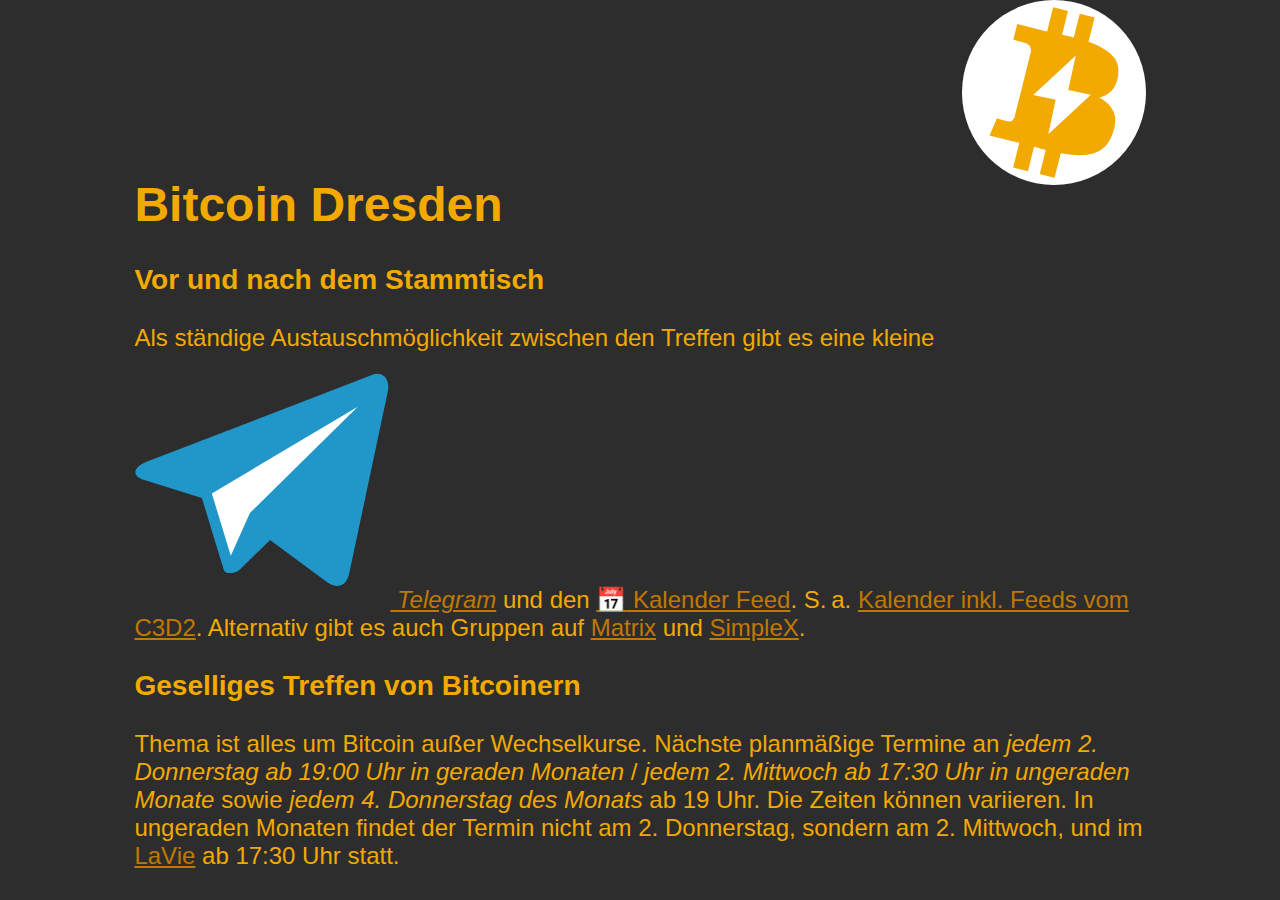
<file: head.html>
<!DOCTYPE html>
<html lang="de" prefix="og: https://ogp.me/ns#">
<head><title>Bitcoin Dresden</title>
	<meta charset="utf-8"/>
	<meta name="viewport" content="width=device-width,initial-scale=1.0"/>
	<meta name="robots" content="index"/>
	<meta name="viewport" content="width=device-width, initial-scale=1">
	<meta property="og:type" content="website"/>
	<meta property="og:image" content="https://gitea.c3d2.de/xbtdd/graphics/raw/branch/main/round.svg"/>
	<meta property="og:URL" content="https://bitcoin-dresden.de/"/>
	<meta property="og:description" content="Erfahrungsaustausch zu Bitcoin in Dresden"/>
	<!-- no favicon --><link rel="icon" href="data:,">
	<meta name="lightning" content="lnurlp:spenden@bitcoin-dresden.de"/>
	<link rel="alternate" type="text/calendar" title="Event Calendar" href="events.ics">
	<link rel="stylesheet" href="btc-styles.css">
	<style>
del, s { text-decoration: line-through; }
strong { font-weight: bold; }
body { font-family: sans-serif; }
body #wrap { margin: 0 auto; }
fieldset { border-color: black;}
@media only screen {
	body { background-color: #2d2d2d; color: #f2a900; }
	a:link, a:visited { color: #c07900; }
	a:hover,a:active { color: #4040f9; }
    div.kurs a:hover,div.kurs a:visited { color: #f2a900 !important;}
}
@media only screen and (max-width: 600px){
	body #wrap { font-size: 1.4em; }
}
@media only screen and (min-width: 768px){
	label { display:inline-block;width: 12ex; }
	body #wrap { font-size: 1.5em; width: 80%; }
}
time { font-style: italic; }
time.rrule { font-weight: bold; }
	</style>
<script type="module" src="./script/eventdate.js"></script>
</head><body><div id="wrap" class="container">
	<noscript>JavaScript ist deaktiviert, dadurch wird beispielsweise nicht das nächste Datum der Events berechnet, sondern bleibt allgemein beschrieben.</noscript>
	<div><span style="float: right;" class="icon-Bitcoin-Lightning-White-Gold-Rounded icon-7x"></span></div>
	<section>

		<h1 id="bitcoin-dresden">Bitcoin Dresden</h1>

		<h3 id="vor-und-nach-dem-stammtisch">Vor und nach dem Stammtisch</h3>
		<p>Als ständige Austauschmöglichkeit zwischen den Treffen gibt es eine kleine <a href="https://t.me/BitcoinDresden" target="_blank"><span class="inline-icon"><img src="img/ico-telegram.svg" title="Gruppe auf Telegram"/></span>&nbsp;<i>Telegram</i></a> und den <a href="events.ics" rel="alternate" type="text/calendar" title="Kalender Feed (iCal/ICS)" download="bitcoin-dresden"><span class="inline-icon">📅</span>&nbsp;Kalender Feed</a>. S. a. <a href="https://c3d2.de/calendar.html">Kalender inkl. Feeds vom C3D2</a>. Alternativ gibt es auch Gruppen auf <a href="https://matrix.to/#/#bitcoindresden:matrix.org">Matrix</a> und <a href="https://simplex.chat/contact#/?v=2-7&smp=smp%3A%2F%2Fh--vW7ZSkXPeOUpfxlFGgauQmXNFOzGoizak7Ult7cw%3D%40smp15.simplex.im%2FVo6bfiY0rb-2IYx6R6R9LtkObbKguF0L%23%2F%3Fv%3D1-3%26dh%3DMCowBQYDK2VuAyEAoCKFTHTCgEdnvpm4IMwhRW7yc6yG8xsYHNkMRvwC1xI%253D%26srv%3Doauu4bgijybyhczbnxtlggo6hiubahmeutaqineuyy23aojpih3dajad.onion&data=%7B%22type%22%3A%22group%22%2C%22groupLinkId%22%3A%22falnhSgdHLTcP_lsP9DD3Q%3D%3D%22%7D">SimpleX</a>.</p>

		<h3 id="lokale-treffen">Geselliges Treffen von Bitcoinern</h3>
<!--
		<p><strong>
			Das nächste Außerplanmäßige Treffen: <time datetime="">8. Dezember 2023 ab 17:00 Uhr im LaVie Coffee, Wallstraße 11, 01067 Dresden.</time>
		</strong></p>
-->
		<p>
		Thema ist alles um Bitcoin außer Wechselkurse.
		Nächste planmäßige Termine an <span id="termin1"><time data-rrule="DTSTART=20221110T170000Z;RRULE:FREQ=MONTHLY;BYMONTH=2,4,6,8,10,12;BYDAY=2TH;BYHOUR=19;BYMINUTE=0;BYSECOND=0;RRULE" datetime="">jedem 2. Donnerstag ab 19:00 Uhr in geraden Monaten</time> / <time data-rrule="DTSTART=20250212T150000Z;FREQ=MONTHLY;BYMONTH=1,3,5,7,9,11;BYDAY=2WE;BYHOUR=17;BYMINUTE=30;BYSECOND=0">jedem 2. Mittwoch ab 17:30 Uhr in ungeraden Monate</time></span>
		sowie <span id="termin2"><time data-rrule="DTSTART=20230727T170000Z;FREQ=MONTHLY;BYDAY=4TH;BYHOUR=19;BYMINUTE=0;BYSECOND=0" datetime="">jedem 4. Donnerstag des Monats</time></span>
		ab 19 Uhr.
		Die Zeiten können variieren.
		In ungeraden Monaten findet der Termin nicht am 2. Donnerstag, sondern am 2. Mittwoch, und im <a href="https://laviecoffee.de/">LaVie</a> ab 17:30 Uhr statt.
		</p>
</file>
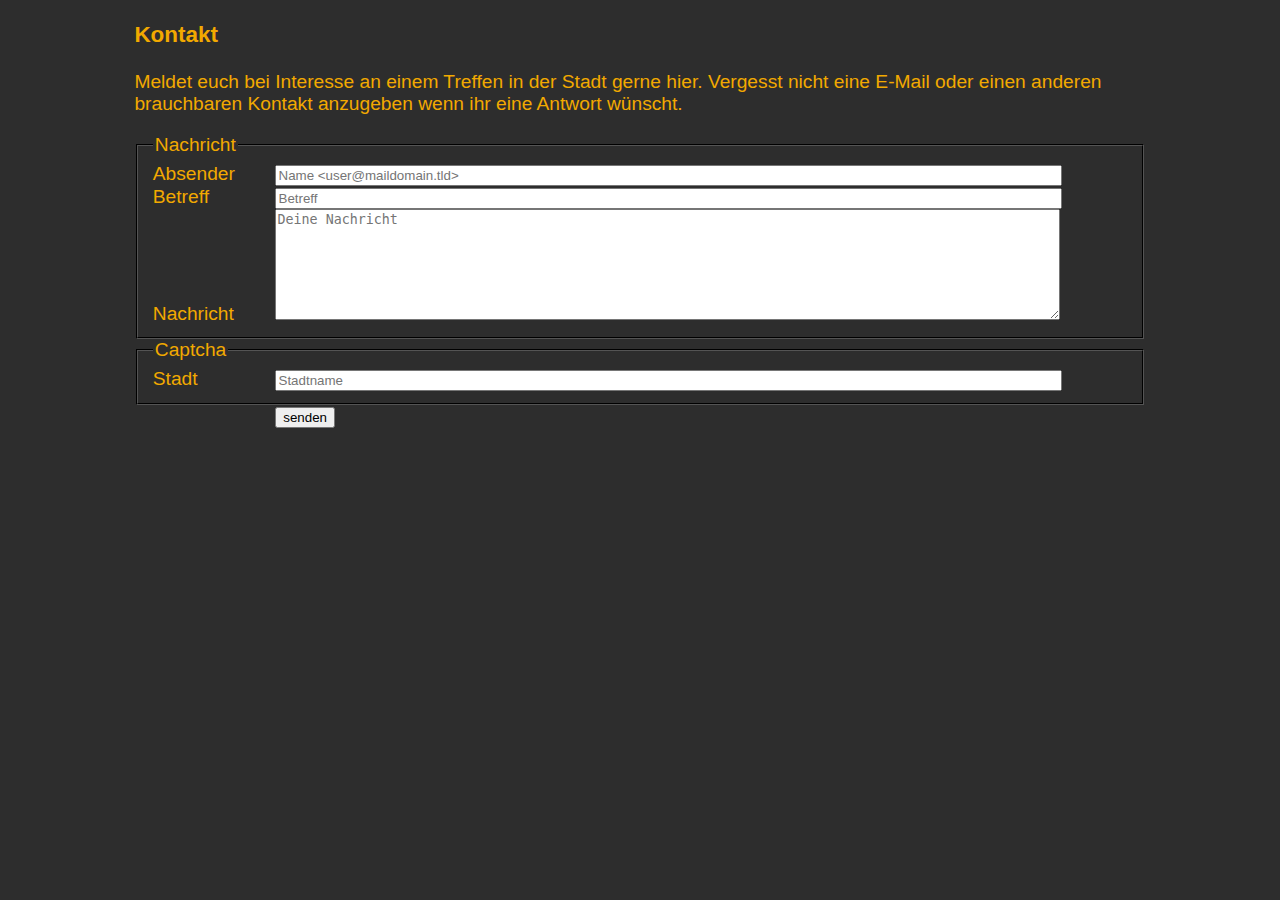
<file: kontakt.html>
<!DOCTYPE html>
<html>
<head prefix="og: https://ogp.me/ns#"><title>Bitcoin Dresden</title>
	<meta charset="utf-8"/>
	<meta name="viewport" content="width=device-width,initial-scale=1.0"/>
	<meta name="robots" content="index"/>
	<meta property="og:type" content="website"/>
	<meta property="og:image" content="https://gitea.c3d2.de/xbtdd/graphics/raw/branch/main/round.svg"/>
	<meta property="og:URL" content="http://bitcoin-dresden.de/"/>
	<meta property="og:description" content="Erfahrungsaustausch zu Bitcoin in Dresden"/>
	<link rel="stylesheet" href="btc-styles.css">
	<style>
del, s { text-decoration: line-through; }
strong { font-weight: bold; }
body { font-family: sans-serif; }
body #wrap { margin: 0 auto; }
fieldset { border-color: black;}
@media only screen {
	body { background-color: #2d2d2d; color: #f2a900; }
	a:link { color: #c07900; }
	a:visited { color: #e07960; }
	a:hover,a:active { color: #4040f9; }
}
@media only screen and (max-width: 600px){
	body #wrap { font-size: 2.1em; }
}
@media only screen and (min-width: 768px){
	label { display:inline-block;width: 12ex; }
	body #wrap { font-size: 1.2em; width: 80%; }
}
time { font-style: italic; }
time.rrule { font-weight: bold; }
	</style>
<script type="module" src="./script/eventdate.js"></script>
</head><body><div id="wrap" class="container">

	<section id="kontakt">

		<h3 id="kontakt">Kontakt</h3>
		<p>Meldet euch bei Interesse an einem Treffen in der Stadt gerne hier. Vergesst nicht eine E-Mail oder einen anderen brauchbaren Kontakt anzugeben wenn ihr eine Antwort wünscht.</p>
		<form method="post" action="http://btc.bplaced.net/msg.php">
			<fieldset><legend>Nachricht</legend>
			<label for="from">Absender</label><input type="text" name="from" id="from" value="" minlength="1" maxlength="50" required placeholder="Name <user@maildomain.tld>" style="width: 80%;" /><br />
			<label for="subject">Betreff</label><input type="text" name="subject" id="subject" value="" minlength="0" maxlength="255" placeholder="Betreff" style="width: 80%;"/><br />
			<label for="text">Nachricht</label><textarea name="text" id="text" cols="20" rows="7" wrap="soft" required placeholder="Deine Nachricht" style="width: 80%;"></textarea><br />
			</fieldset>
			<fieldset><legend>Captcha</legend>
			<label for="answer">Stadt</label><input type="text" name="answer" id="answer" value="" maxlength="50" placeholder="Stadtname" required style="width: 80%;"/><br />
			</fieldset>
			<input type="submit" id="submit" value="senden" style="margin-left: 20ex;"/>
		</form>

	</section>

</div></body></html>
</file>
<file: btc-styles.css>
@font-face {
    font-family: 'Bitcoin-Lightning-Logo';
    src: url('fonts/Bitcoin-Lightning-Logo.eot?gvwlky');
    src: url('fonts/Bitcoin-Lightning-Logo.eot?gvwlky#iefix') format('embedded-opentype'), url('fonts/Bitcoin-Lightning-Logo.ttf?gvwlky') format('truetype'), url('fonts/Bitcoin-Lightning-Logo.woff?gvwlky') format('woff'), url('fonts/Bitcoin-Lightning-Logo.svg?gvwlky#Bitcoin-Lightning-Logo') format('svg');
    font-weight: normal;
    font-style: normal;
    font-display: block;
}

[class^="icon-"], [class*=" icon-"] {
    font-family: 'Bitcoin-Lightning-Logo' !important;
    speak: none;
    font-style: normal;
    font-weight: normal;
    font-variant: normal;
    text-transform: none;
    -webkit-font-smoothing: antialiased;
    -moz-osx-font-smoothing: grayscale;
}

.icon-xs {
    font-size: .75em;
}

.icon-sm {
    font-size: .875em;
}

.icon-lg {
    font-size: 1.33333em;
    line-height: .75em;
    vertical-align: -.0667em;
}

.icon-2x {
    font-size: 2em;
}

.icon-3x {
    font-size: 3em;
}

.icon-5x {
    font-size: 5em;
}

.icon-7x {
    font-size: 7em;
}

.icon-Bitcoin-Lightning-Gold:before {
    content: "\e900";
    color: #f2a900;
}

.icon-Bitcoin-Lightning-Gray:before {
    content: "\e900";
    color: #6c757d;
}

.icon-Bitcoin-Lightning-White:before {
    content: "\e900";
    color: white;
}

.icon-Bitcoin-Lightning-White-Gold-Rounded:before {
    border-radius: 50% !important;
    padding: .5rem !important;
    content: "\e900";
    color: #f2a900;
    background-color: white;
}

.icon-Bitcoin-Lightning-Gold-White-Rounded:before {
    border-radius: 50% !important;
    padding: .5rem !important;
    content: "\e900";
    color: white;
    background-color: #f2a900;
}

.icon-Bitcoin-Lightning-Gray-White-Rounded:before {
    border-radius: 50% !important;
    padding: .5rem !important;
    content: "\e900";
    color: white;
    background-color: #6c757d;
}
section {
    clear: both;
}
.orange{
    color: #f2a900;
}

div.center {
    width: 100%;
    margin: 0 auto;
    color: white;
    justify-content: center;
    display: flex;
}

div.kurs {
    font-weight: bold;
    width: 20em;
    text-align: center;
    border: .3ex solid #f2a900;
    margin: .2ex;
    padding: .5ex;
}
div.kurs a {
	display: inline-block;
    font-size: 2em;
    text-decoration: none;
    margin-bottom: .2ex;
}
</file>
